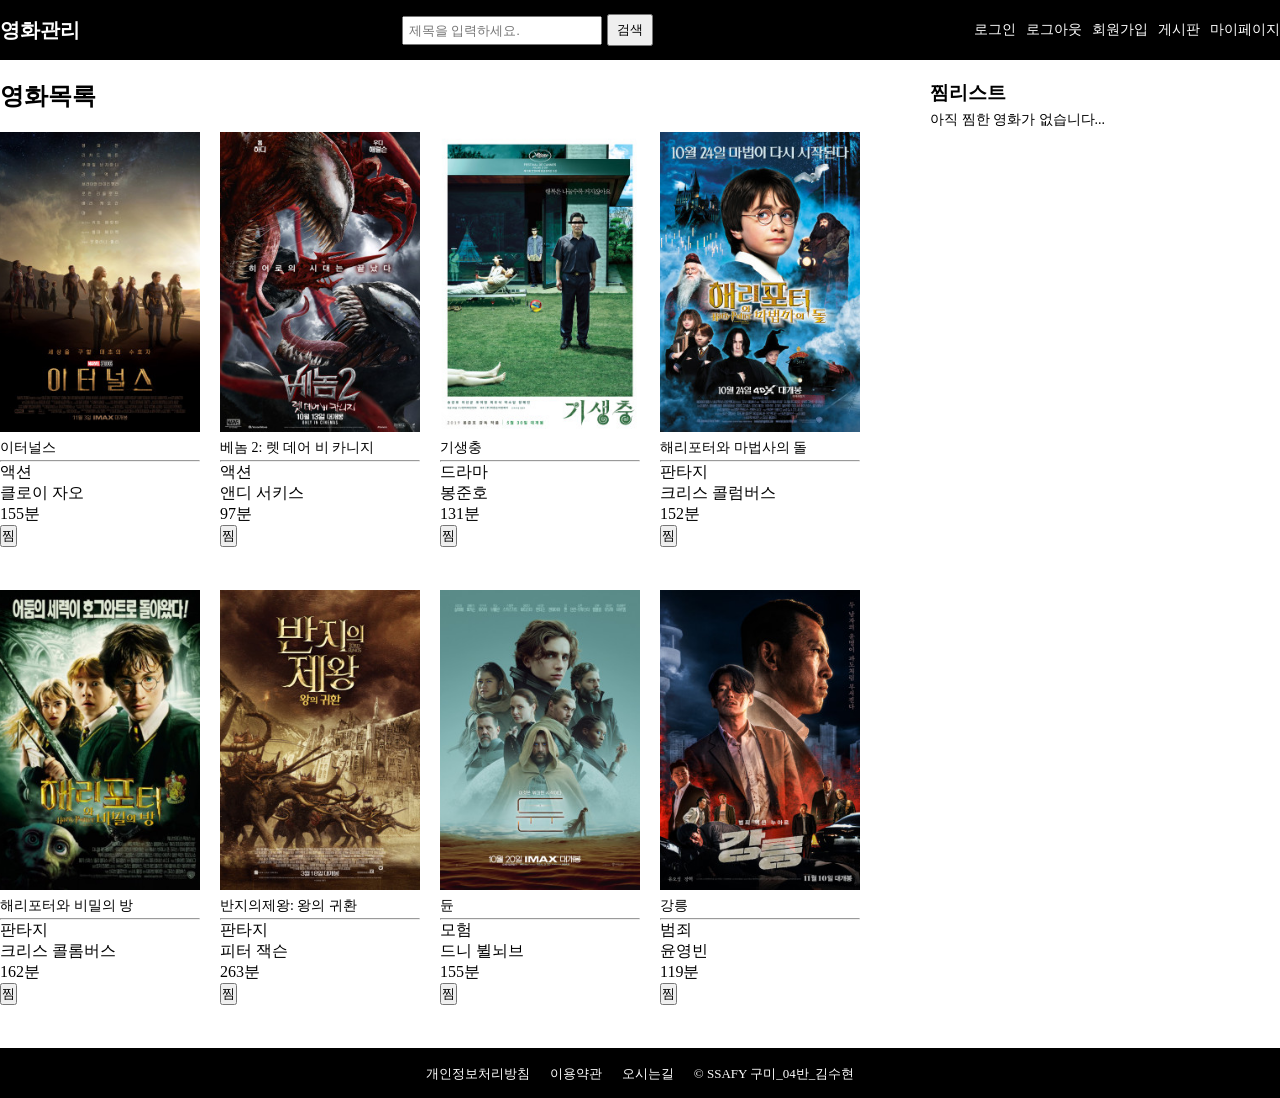
<file: 2095/index.html>
<!DOCTYPE html>
<html lang="en">
<head>
    <meta charset="UTF-8">
    <meta name="viewport" content="width=device-width, initial-scale=1.0">
    <title>영화관리</title>

    <link rel="stylesheet" href="./css/main.css">
</head>
<body>
    <header>
        <nav>
            <div class="logo">
                <a href="#">영화관리</a>
            </div>

            <div class="search">
                <input type="text" placeholder="제목을 입력하세요.">
                <button>검색</button>
            </div>

            <div class="menu">
                <a href="#">로그인</a>
                <a href="#">로그아웃</a>
                <a href="#">회원가입</a>
                <a href="#">게시판</a>
                <a href="#">마이페이지</a>
            </div>
        </nav>

    </header>
    <main>
        <section>
            <h2>영화목록</h2>

            <ul class="movie-list">
            </ul>


        </section>
        <aside>
            <h3>찜리스트</h3>
            <p>아직 찜한 영화가 없습니다...</p>
        </aside>
    </main>
    <script src="./js/main.js"></script>
    <footer>
        <div class="footer-menu">
            <ul>
                <li><a href="#">개인정보처리방침</a></li>
                <li><a href="#">이용약관</a></li>
                <li><a href="#">오시는길</a></li>
                <li><span>© SSAFY 구미_04반_김수현</span></li>
            </ul>
        </div>

    </footer>
</body>
</html>
</file>
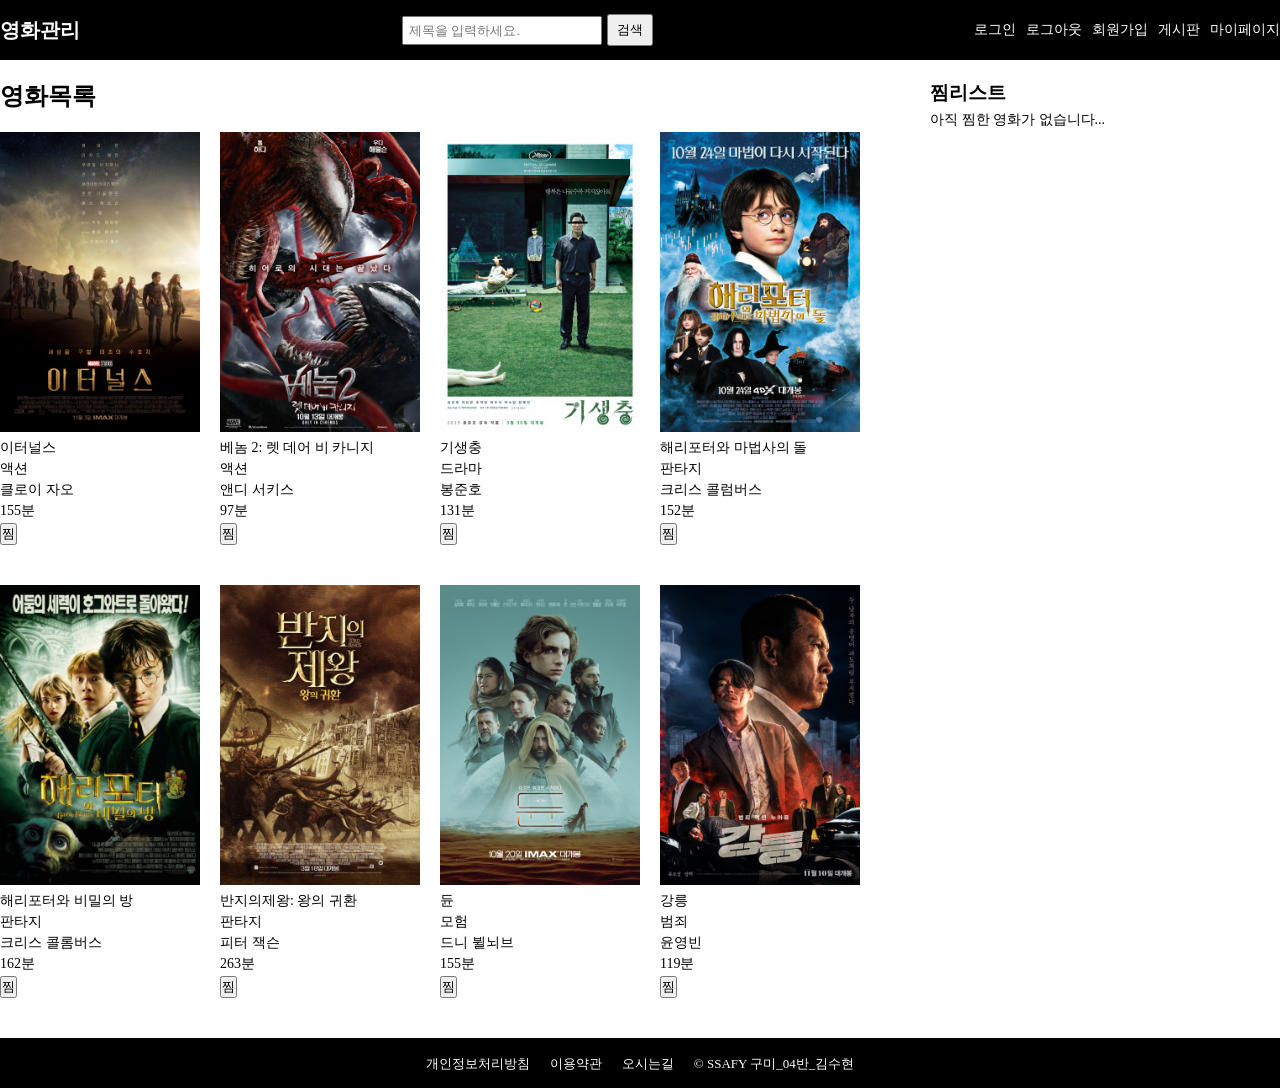
<file: 2109/index.html>
<!DOCTYPE html>
<html lang="en">
<head>
    <meta charset="UTF-8">
    <meta name="viewport" content="width=device-width, initial-scale=1.0">
    <title>영화관리</title>

    <link rel="stylesheet" href="./css/main.css">
</head>
<body>
    <header>
        <nav>
            <div class="logo">
                <a href="#">영화관리</a>
            </div>

            <div class="search">
                <input type="text" placeholder="제목을 입력하세요.">
                <button>검색</button>
            </div>

            <div class="menu">
                <a href="#">로그인</a>
                <a href="#">로그아웃</a>
                <a href="#">회원가입</a>
                <a href="#">게시판</a>
                <a href="#">마이페이지</a>
            </div>
        </nav>

    </header>
    <main>
        <section>
            <h2>영화목록</h2>

            <ul class="movie-list">
            </ul>


        </section>
        <aside>
            <h3>찜리스트</h3>
            <div id="wish-list"></div>
        </aside>
    </main>
    <script src="./js/main.js"></script>
    <footer>
        <div class="footer-menu">
            <ul>
                <li><a href="#">개인정보처리방침</a></li>
                <li><a href="#">이용약관</a></li>
                <li><a href="#">오시는길</a></li>
                <li><span>© SSAFY 구미_04반_김수현</span></li>
            </ul>
        </div>

    </footer>
</body>
</html>
</file>
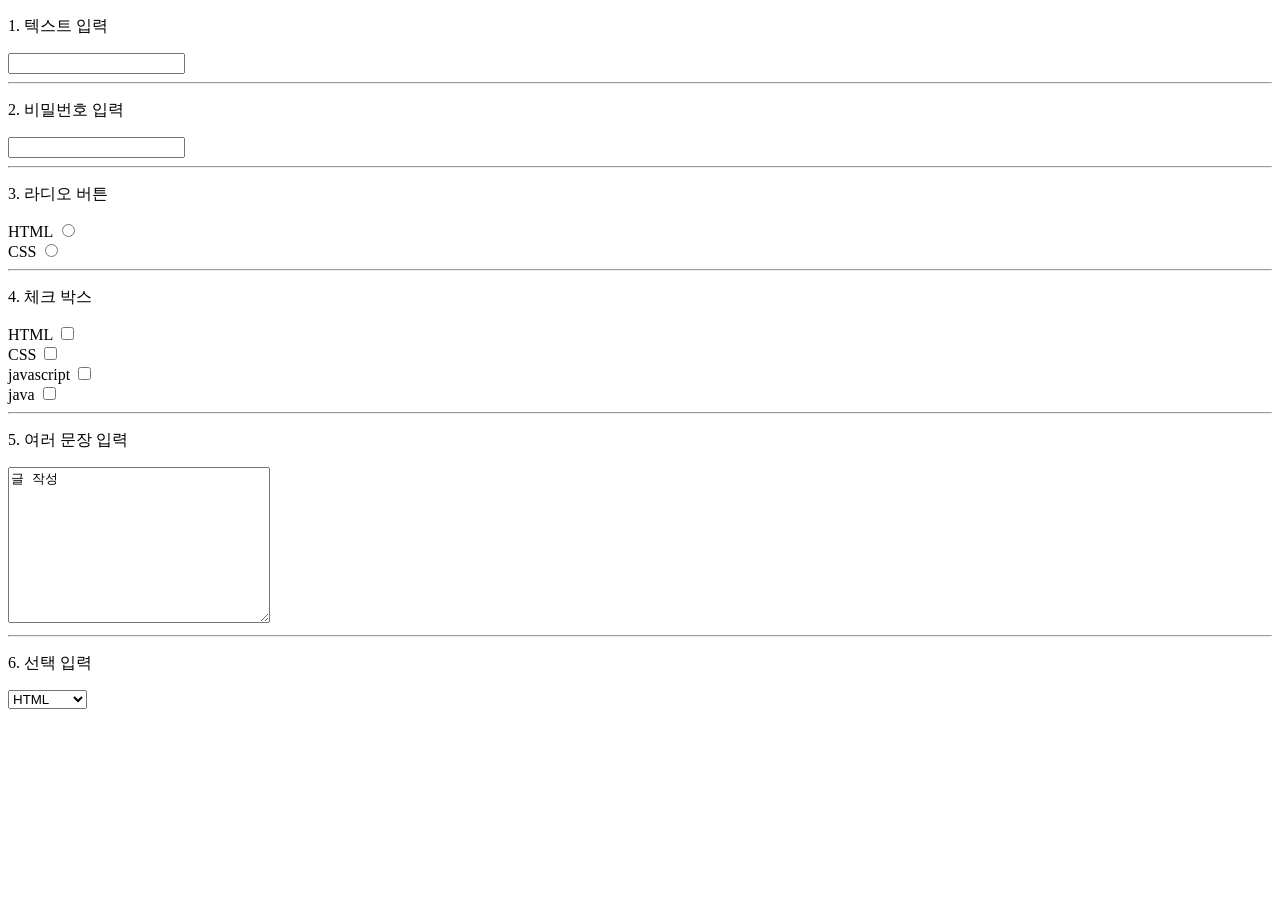
<file: 3157/3157.html>
<!DOCTYPE html>
<html lang="en">
<head>
    <meta charset="UTF-8">
    <meta http-equiv="X-UA-Compatible" content="IE=edge">
    <meta name="viewport" content="width=device-width, initial-scale=1.0">
    <title>Document</title>
</head>
<body>
    
    <!--
        Q. 단순 텍스트를 입력받을 수 있는 태그를 작성해 봅시다.
    -->
    <p>1. 텍스트 입력</p>
    <input type="text" name="message">
    <br>

    <hr>

    <!--
        Q. 비밀번호를 입력받을 수 있는 태그를 작성해 봅시다.
    -->
    <p>2. 비밀번호 입력</p>
    <input type="password" name="password">
    <br>

    <hr>

    <!--
        Q. 여러 개의 항목 중 하나를 선택할 수 있는 태그를 작성해 봅시다.

        label 태그의 for 속성의 값과 input 태그의 id 속성의 값이 일치하는 경우,
        label 태그 내 작성된 텍스트를 클릭해도 input 태그를 클릭한 것과 동일한 효과를 나타냅니다.
    -->
    <p>3. 라디오 버튼</p>
    <label for="html">HTML</label>
    <input type="radio" id="html" name="subject" value="html">

    <br>

    <label for="css">CSS</label>
    <input type="radio" id="css" name="subject" value="css">


    <hr>

    
    <!--
        Q. 여러 개의 항목 중에서 여러 개를 선택할 수 있는 태그를 작성해 봅시다.

        name 속성의 값이 동일해야 하나의 묶음으로 사용될 수 있습니다.
    -->
    <p>4. 체크 박스</p>

    <label for="html">HTML</label>
    <input type="checkbox" id="html" name="subject2" value="html">

    <br>

    <label for="css">CSS</label>
    <input type="checkbox" id="css" name="subject2" value="css">

    <br>

    <label for="javascript">javascript</label>
    <input type="checkbox" id="javascript" name="subject2" value="javascript">

    <br>

    <label for="java">java</label>
    <input type="checkbox" id="java" name="subject2" value="java">

    <hr>


    <!--
        Q. 문장을 작성할 수 있는 태그를 작성해 봅시다.
        rows와 cols 속성을 이용하여 기본 크기를 지정할 수 있습니다.
    -->
    <p>5. 여러 문장 입력</p>

    <textarea cols="30" rows="10">글 작성</textarea>

    <hr>

    <!--
        Q. 드롭다운 태그를 작성해 봅시다.
    -->
    <p>6. 선택 입력</p>

    <select name="subject">
        <option value="html">HTML</option>
        <option value="css">CSS</option>
        <option value="javascript">javascript</option>
        <option value="java">java</option>
    </select>

</body>
</html>
</file>
<file: 2095/css/main.css>
* {
    margin: 0;
    padding: 0;
    box-sizing: border-box;
}

ul {
    list-style: none;
}

a {
    text-decoration: none;
    color: inherit;
}


/* =========================
   Header
========================= */
header {
    width: 100%;
    background-color: black;
    color: white;
}

nav {
    width: 100%;
    height: 60px;
    margin: 0 auto;

    display: flex;
    justify-content: space-between;
    align-items: center;
}

/* 로고 */
.logo a {
    font-size: 20px;
    font-weight: bold;
}

/* 검색창 */
.search {
    display: flex;
    align-items: center;
    gap: 5px;
}

.search input {
    width: 200px;
    padding: 5px;
}

.search button {
    padding: 5px 8px;
}

/* 오른쪽 메뉴 */
.menu {
    display: flex;
    gap: 10px;
}

.menu a {
    font-size: 14px;
}


/* =========================
   Main
========================= */
main {
    width: 100%;
    margin: 20px auto;

    /* section과 aside를 가로 배치 */
    display: flex;
    gap: 30px;
}

/* 영화 목록 영역 */
section {
    width: 900px;
}

section h2 {
    margin-bottom: 20px;
}


/* =========================
   영화 목록
========================= */
.movie-list {
    /* li들을 가로 방향으로 배치 */
    display: flex;

    /* 공간이 부족하면 다음 줄로 */
    flex-wrap: wrap;

    gap: 20px;
}

.movie-list li {
    width: 200px;
    margin-bottom: 20px;
}

.movie-list li img {
    width: 200px;
    height: 300px;

    /* 이미지 비율 유지 */
    object-fit: cover;
}

.movie-list li p {
    margin: 3px 0;
    font-size: 14px;
}


/* =========================
   찜 리스트
========================= */
aside {
    width: 250px;
}

aside h3 {
    margin-bottom: 5px;
}

aside p {
    font-size: 14px;
}


/* =========================
   Footer
========================= */
footer {
    background-color: black;
    color: white;
}

.footer-menu {
    width: 100%;

    margin: 0 auto;
}

.footer-menu ul {
    height: 50px;

    /* footer 내용을 가로로 배치 */
    display: flex;
    justify-content: center;
    align-items: center;

    gap: 20px;
}

.footer-menu a,
.footer-menu span {
    font-size: 13px;
    color: white;
}
</file>
<file: 2109/css/main.css>
* {
    margin: 0;
    padding: 0;
    box-sizing: border-box;
}

ul {
    list-style: none;
}

a {
    text-decoration: none;
    color: inherit;
}


/* =========================
   Header
========================= */
header {
    width: 100%;
    background-color: black;
    color: white;
}

nav {
    width: 100%;
    height: 60px;
    margin: 0 auto;

    display: flex;
    justify-content: space-between;
    align-items: center;
}

/* 로고 */
.logo a {
    font-size: 20px;
    font-weight: bold;
}

/* 검색창 */
.search {
    display: flex;
    align-items: center;
    gap: 5px;
}

.search input {
    width: 200px;
    padding: 5px;
}

.search button {
    padding: 5px 8px;
}

/* 오른쪽 메뉴 */
.menu {
    display: flex;
    gap: 10px;
}

.menu a {
    font-size: 14px;
}


/* =========================
   Main
========================= */
main {
    width: 100%;
    margin: 20px auto;

    /* section과 aside를 가로 배치 */
    display: flex;
    gap: 30px;
}

/* 영화 목록 영역 */
section {
    width: 900px;
}

section h2 {
    margin-bottom: 20px;
}


/* =========================
   영화 목록
========================= */
.movie-list {
    /* li들을 가로 방향으로 배치 */
    display: flex;

    /* 공간이 부족하면 다음 줄로 */
    flex-wrap: wrap;

    gap: 20px;
}

.movie-list li {
    width: 200px;
    margin-bottom: 20px;
}

.movie-list li img {
    width: 200px;
    height: 300px;

    /* 이미지 비율 유지 */
    object-fit: cover;
}

.movie-list li p {
    margin: 3px 0;
    font-size: 14px;
}


/* =========================
   찜 리스트
========================= */
aside {
    width: 250px;
}

aside h3 {
    margin-bottom: 5px;
}

aside p {
    font-size: 14px;
}


/* =========================
   Footer
========================= */
footer {
    background-color: black;
    color: white;
}

.footer-menu {
    width: 100%;

    margin: 0 auto;
}

.footer-menu ul {
    height: 50px;

    /* footer 내용을 가로로 배치 */
    display: flex;
    justify-content: center;
    align-items: center;

    gap: 20px;
}

.footer-menu a,
.footer-menu span {
    font-size: 13px;
    color: white;
}
</file>
